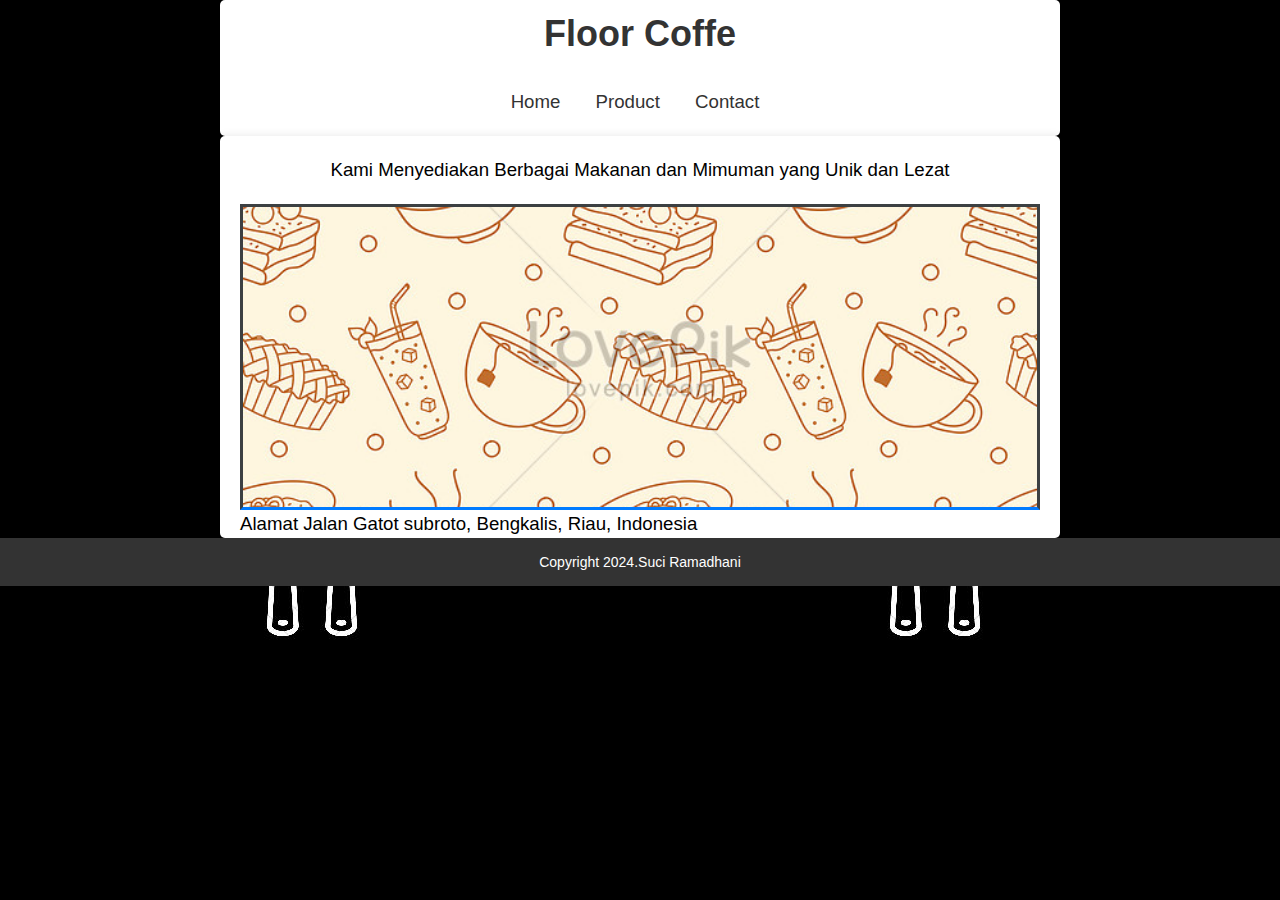
<file: index.html>
<!DOCTYPE html>
<html lang="en">
<head>
    <meta charset="UTF-8">
    <meta name="viewport" content="width=device-width, initial-scale=1.0">
    <title>Promosi</title>
    <link rel="stylesheet" href="./assets/style.css">
</head>
<body>
  <!-- <style>
    /* body {
      background-image: url(/image/gambarwallpaper.jpg);
    } */
  </style> -->
    <div class="container">   
        <header> 
            <!-- header web--> 
                <h1 class="judul"> Floor Coffe </h1> 
            <!-- navigasi web--> 
                <nav> 
                    <ul> 
                        <li><a href="index.html">Home</a></li> 
                        <li><a href="Product.html">Product</a></li> 
                        <li><a href="contact.html">Contact</a></li> 
                    </ul> 
                </nav> 
        </header> 
        </div> 
        <div class="container"> 
            <header> 
             <p> Kami Menyediakan Berbagai Makanan dan Mimuman yang Unik dan Lezat</p>
            </header> 
        <!-- banner web--> 
            <div class="hero"></div> 
            </form>
            <P> Alamat Jalan Gatot subroto, Bengkalis, Riau, Indonesia </P>
          </div>
        </table>
        <footer> 
          <p class="copy"> 
          Copyright 2024.Suci Ramadhani
          </p> 
        </footer> 
</body>
</html>
</file>
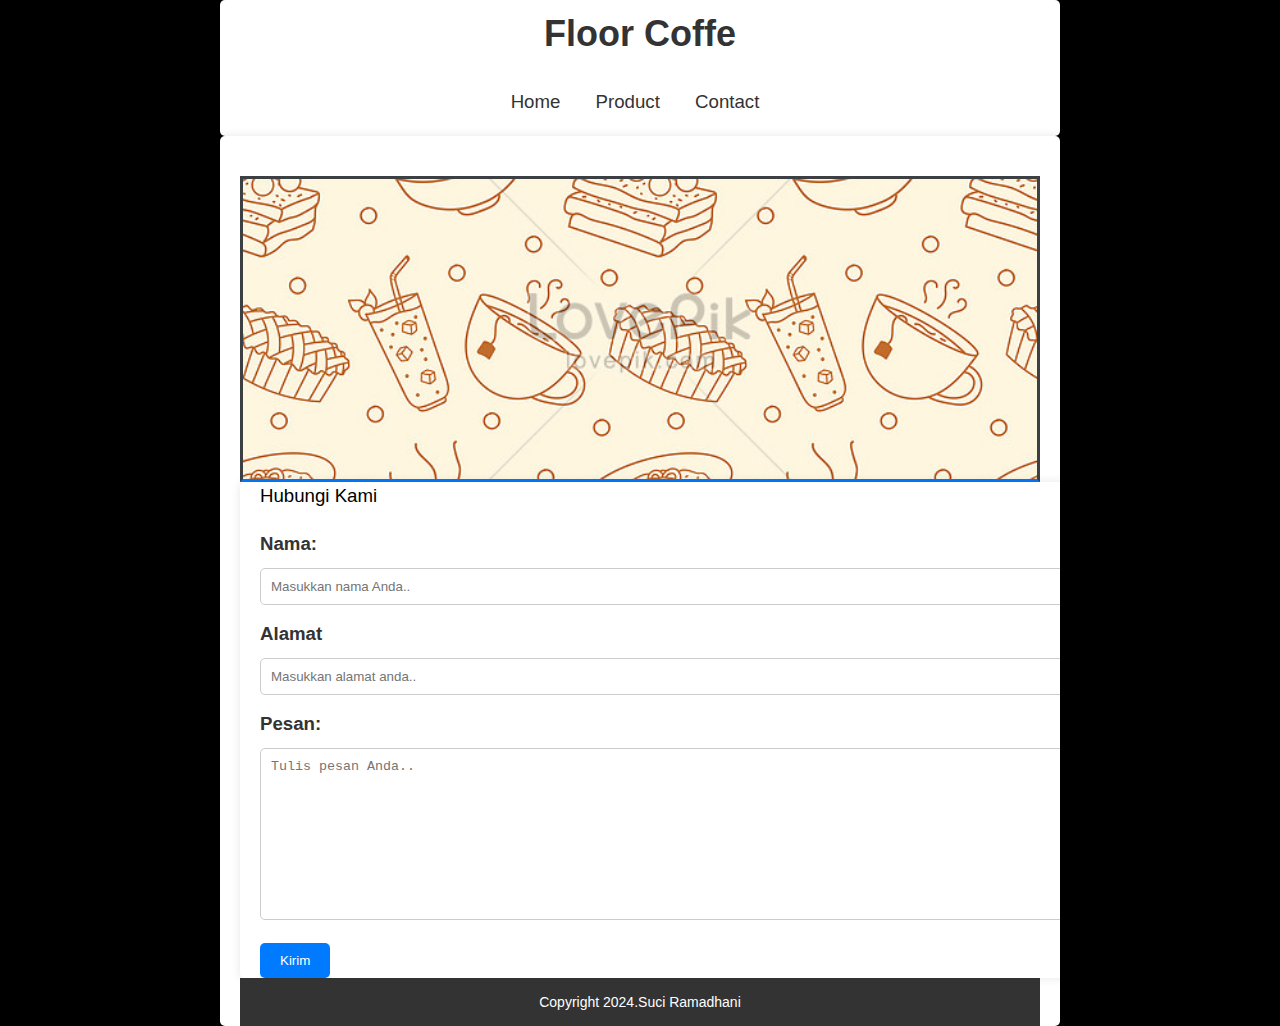
<file: contact.html>
<!DOCTYPE html>
<html lang="en">
<head>
    <meta charset="UTF-8">
    <meta name="viewport" content="width=device-width, initial-scale=1.0">
    <title>Document</title>
    <link rel="stylesheet" href="./assets/style.css">
</head>
<body>
    <div class="container"> 
        <header> 
            <!-- header web--> 
                <h1 class="judul"> Floor Coffe </h1>
            <!-- navigasi web--> 
                <nav> 
                    <ul> 
                        <li><a href="index.html">Home</a></li> 
                        <li><a href="Product.html">Product</a></li> 
                        <li><a href="contact.html">Contact</a></li> 
                    </ul> 
                </nav> 
        </header> 
        </div> 
        <div class="container"> 
            <header> 
            
            </header> 
        <!-- banner web--> 
            <div class="hero"></div> 
         
        <!-- content web--> 
        <div class="container">
            <h2>Hubungi Kami</h2>
            <form action="#" method="post">
              <label for="nama">Nama:</label>
              <input
                type="text"
                id="nama"
                name="nama"
                placeholder="Masukkan nama Anda.."
                required
              />
      
              <label for="Alamat">Alamat</label>
              <input
              type="text"
              id="alamat"
              name="alamat"
              placeholder="Masukkan alamat anda.."
              />
      
              <label for="pesan">Pesan:</label>
              <textarea
                id="pesan"
                name="pesan"
                placeholder="Tulis pesan Anda.."
                style="height: 150px"
                required
              ></textarea>
      
              <input type="submit" value="Kirim" />
            </form>
          </div>
        </table>
        <footer> 
          <p class="copy"> 
          Copyright 2024.Suci Ramadhani
          </p> 
          </footer> 
</body>
</html>
</file>
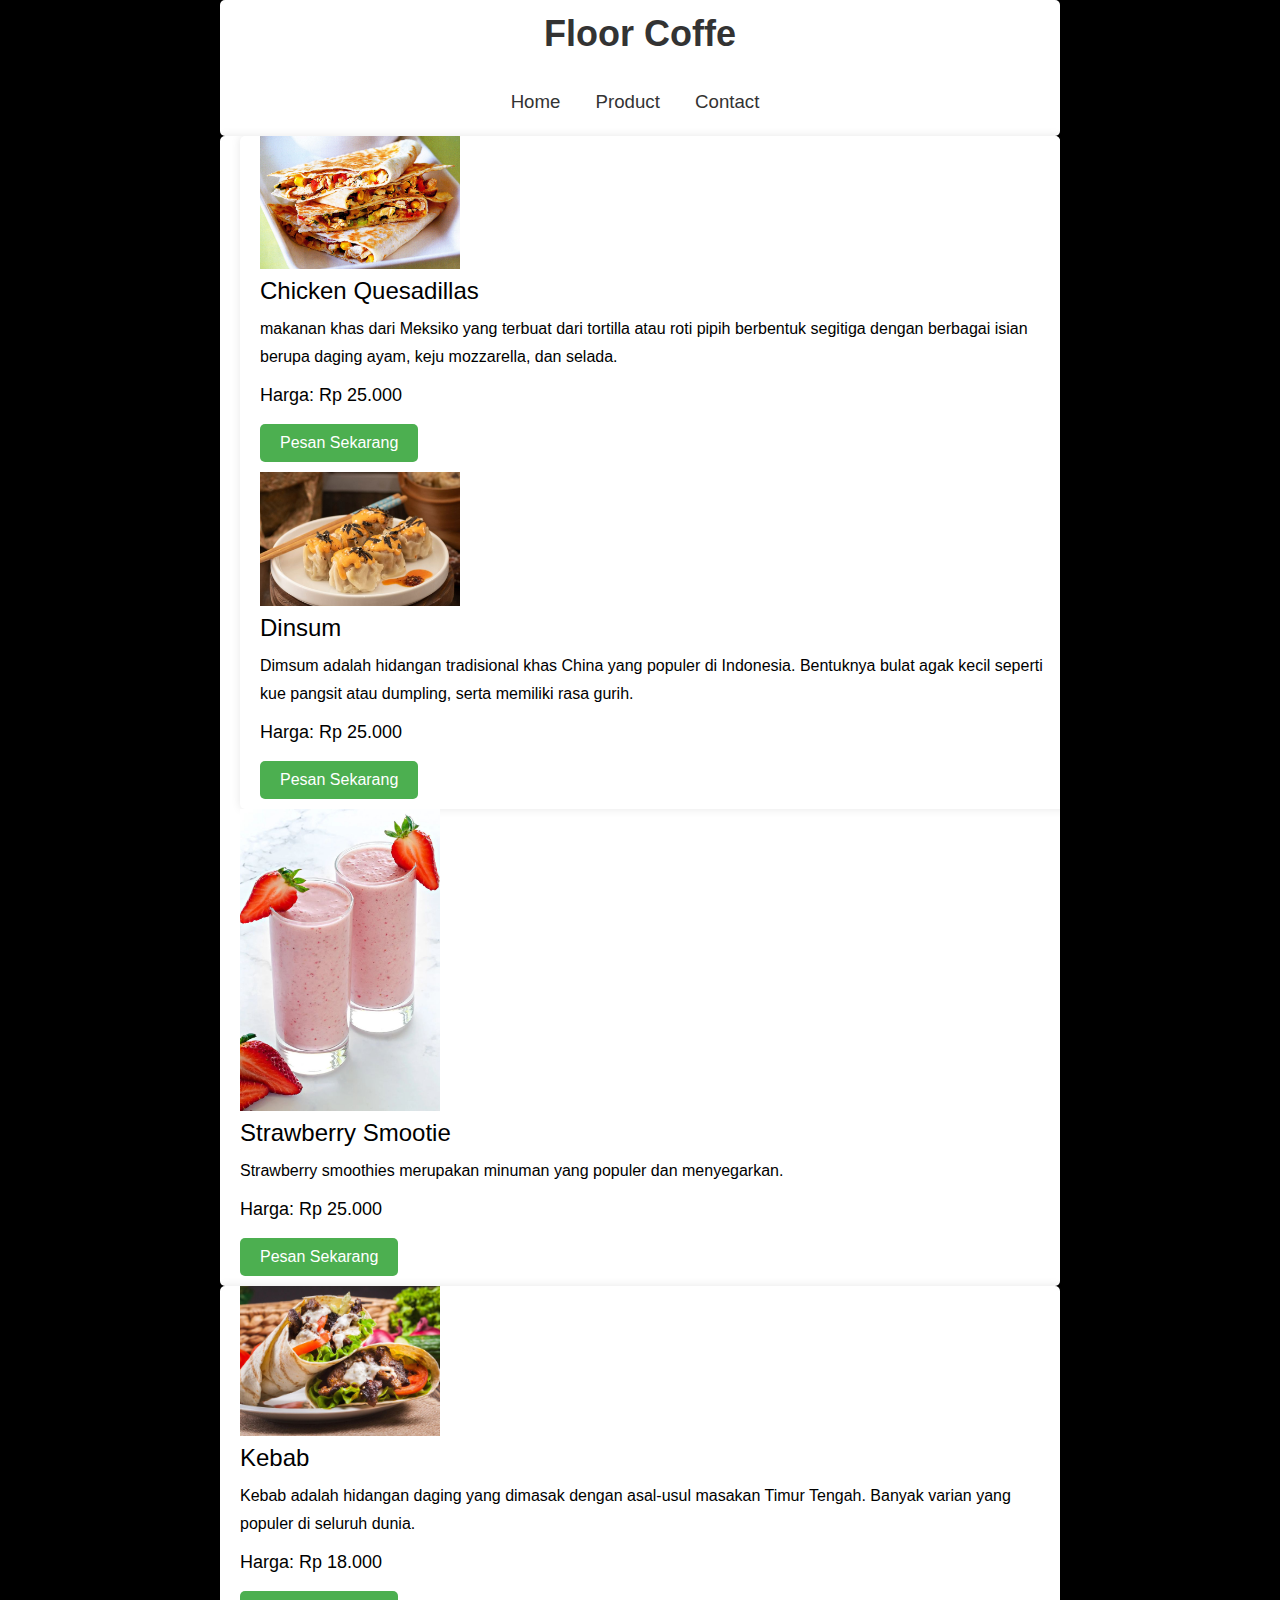
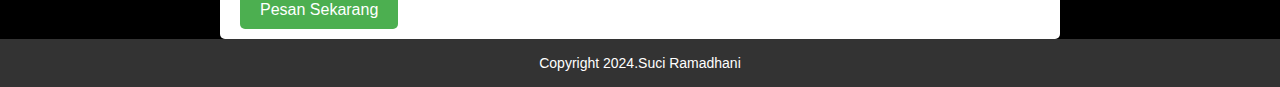
<file: Product.html>
<!DOCTYPE html>
<html lang="en">
  <head>
    <meta charset="UTF-8" />
    <meta name="viewport" content="width=device-width, initial-scale=1.0" />
    <title>Products</title>
    <link rel="stylesheet" href="./assets/style.css" />
 
  </head>
  <body>
    <div class="container">
      <header>
        <!-- header web-->
        <h1 class="judul">Floor Coffe</h1>
        <!-- navigasi web-->
        <nav>
          <ul>
            <li><a href="index.html">Home</a></li>
            <li><a href="Product.html">Product</a></li>
            <li><a href="contact.html">Contact</a></li>
          </ul>
        </nav>
      </header>
    </div>
    <div class="container">
      <div class="container">
        <div class="item">
          <!-- <style>
            body {
              background-image: url(/image/wallpaper2.jpg);
            }
            p {
              color: white;
            }
          </style> -->
          <img src="./assets/image/chicken-quesadillas.jpg" alt="Makanan" style="width: 200px; height: auto; margin-right: 20px" />
          <div class="item-info">
            <h2 style="font-size: 24px; margin: 0">Chicken Quesadillas </h2>
            <p class="description" style="font-size: 16px; margin: 10px 0">makanan khas dari Meksiko yang terbuat dari tortilla atau roti pipih berbentuk segitiga dengan berbagai isian berupa daging ayam, keju mozzarella, dan selada.</p>
            <p class="price" style="font-size: 18px; margin: 5px 0">Harga: Rp 25.000</p>
            <button
              class="buy-now-btn"
              style="background-color: #4caf50; border: none; color: white; padding: 10px 20px; text-align: center; text-decoration: none; display: inline-block; font-size: 16px; margin: 10px 0; cursor: pointer; border-radius: 5px"
              onclick="buyNow('Chicken Quesadillas', 25000)"
            >
              Pesan Sekarang
            </button>
          </div>
        </div>
  
        <div class="item">
          <style>
            p {
              color: white;
            }
          </style>
          <img src="./assets/image/Dinsum.jpg" alt="Makanan" style="width: 200px; height: auto; margin-right: 20px" />
          <div class="item-info">
            <h2 style="font-size: 24px; margin: 0">Dinsum </h2>
            <p class="description" style="font-size: 16px; margin: 10px 0">Dimsum adalah hidangan tradisional khas China yang populer di Indonesia. Bentuknya bulat agak kecil seperti kue pangsit atau dumpling, serta memiliki rasa gurih.</p>
            <p class="price" style="font-size: 18px; margin: 5px 0">Harga: Rp 25.000</p>
            <button
              class="buy-now-btn"
              style="background-color: #4caf50; border: none; color: white; padding: 10px 20px; text-align: center; text-decoration: none; display: inline-block; font-size: 16px; margin: 10px 0; cursor: pointer; border-radius: 5px"
              onclick="buyNow('Dinsum', 25000)"
            >
              Pesan Sekarang
            </button>
          </div>
        </div>
      </div>
  
      <div class="item">
          <img src="./assets/image/strawberry.jpg" alt="Minuman" style="width: 200px; height: auto; margin-right: 20px" />
          <div class="item-info">
            <h2 style="font-size: 24px; margin: 0">Strawberry Smootie </h2>
            <p class="description" style="font-size: 16px; margin: 10px 0">Strawberry smoothies merupakan minuman yang populer dan menyegarkan.</p>
            <p class="price" style="font-size: 18px; margin: 5px 0">Harga: Rp 25.000</p>
            <button
              class="buy-now-btn"
              style="background-color: #4caf50; border: none; color: white; padding: 10px 20px; text-align: center; text-decoration: none; display: inline-block; font-size: 16px; margin: 10px 0; cursor: pointer; border-radius: 5px"
              onclick="buyNow('Strawberry', 25000)"
            >
              Pesan Sekarang
            </button>
          </div>
        </div>
      </div>
  
      <div class="container">
          <style>
            p {
              color: black;
            }
            h2 {
              color: black;
            }
          </style>
          <img src="./assets/image/kebab.jpg" alt="Makanan" style="width: 200px; height: auto; margin-right: 20px" />
          <div class="item-info">
            <h2 style="font-size: 24px; margin: 0">Kebab </h2>
            <p class="description" style="font-size: 16px; margin: 10px 0">Kebab adalah hidangan daging yang dimasak dengan asal-usul masakan Timur Tengah. Banyak varian yang populer di seluruh dunia.</p>
            <p class="price" style="font-size: 18px; margin: 5px 0">Harga: Rp 18.000</p>
            <button
              class="buy-now-btn"
              style="background-color: #4caf50; border: none; color: white; padding: 10px 20px; text-align: center; text-decoration: none; display: inline-block; font-size: 16px; margin: 10px 0; cursor: pointer; border-radius: 5px"
              onclick="buyNow('Kebab', 25000)"
            >
              Pesan Sekarang
            </button>
          </div>
        </div>
      </div>
  
  
      <script>
        function buyNow(itemName, price) {
          alert("Anda telah memesan " + itemName + " dengan harga Rp " + price + ". Terima kasih! , Silahkan Contact Kami");
          // Lakukan tindakan pembelian di sini
        }
      </script>
      </table>
      <footer> 
        <p class="copy"> 
        Copyright 2024.Suci Ramadhani
        </p> 
        </footer> 
    </body>
  </html>
</file>
<file: assets/style.css>
html,
body,
div,
span,
applet,
object,
iframe,
h1,
h2,
h3,
h4,
h5,
h6,
p,
blockquote,
pre,
a,
abbr,
acronym,
address,
big,
cite,
code,
del,
dfn,
em,
img,
ins,
kbd,
q,
s,
samp,
small,
strike,
strong,
sub,
sup,
tt,
var,
b,
u,
i,
center,
dl,
dt,
dd,
ol,
ul,
li,
fieldset,
form,
label,
legend,
table,
caption,
tbody,
tfoot,
thead,
tr,
th,
td,
article,
aside,
canvas,
details,
embed,
figure,
figcaption,
footer,
header,
hgroup,
menu,
nav,
output,
ruby,
section,
summary,
time,
mark,
audio,
video {
  margin: 0;
  padding: 0;
  border: 0;
  font-size: 100%;
  font: inherit;
  vertical-align: baseline;
}
/* HTML5 display-role reset for older browsers */
article,
aside,
details,
figcaption,
figure,
footer,
header,
hgroup,
menu,
nav,
section {
  display: block;
}
body {
  line-height: 1;
}
ol,
ul {
  list-style: none;
}
blockquote,
q {
  quotes: none;
}
blockquote:before,
blockquote:after,
q:before,
q:after {
  content: "";
  content: none;
}
table {
  border-collapse: collapse;
  border-spacing: 0;
}
body {
  background-color: rgb(233, 158, 105);
  font: 14pt/28px arial, sans-serif;
}

.container {
  background-color: beige;
  margin: auto;
  width: 800px;
}
header {
  padding: 15px;
  padding-bottom: 5px;
}
.judul {
  font-size: 35px;
  font-weight: bold;
}
nav ul li {
  display: inline-block;
  margin-top: 20px;
  margin-right: 10px;
}
nav a {
  text-decoration: none;
  color: coral;
  padding: 5px;
}
nav a:hover {
  color: white;
  background-color: lightblue;
}

.hero {
  height: 600px;
  width: auto 200;
  background-image: url(./image/gambar12.jpg);
  background-size: cover;
  background-position: 0 -70px;
  border: 3px solid rgb(60, 64, 66);
}

.content {
  padding: 20px;
}
.content h2 {
  font-size: 28px;
  font-weight: bold;
}
.content .penulis {
  font-size: 10pt;
}
.content .penulis a {
  text-decoration: none;
  color: rgb(54, 43, 39);
}
.content p {
  margin-bottom: 20px;
  font-size: 12pt;
}
footer {
  background-color: darkslategrey;
  padding: 10px;
}
.copy {
  color: azure;
  text-align: center;
  font-size: 11pt;
}
table {
  width: 100%;
  border-collapse: collapse;
  margin-bottom: 20px;
}

th,
td {
  border: 1px solid #ccc;
  padding: 8px;
  text-align: left;
}

th {
  background-color: #f2f2f2;
}
body {
  margin: 0;
  padding: 0;
  font-family: Arial, sans-serif;
  background-color: #f2f2f2;
  background-image: url(./image/gambarwallpaper.jpg);
}

/* Container */
.container {
  margin: 0 auto;
  padding: 0 20px;
  max-width: 800px;
  background-color: #fff;
  box-shadow: 0 0 10px rgba(0, 0, 0, 0.1);
  border-radius: 5px;
  overflow: hidden;
}

/* Header */
header {
  padding: 20px 0;
  text-align: center;
}

.judul {
  font-size: 36px;
  color: #333;
}

nav ul {
  margin-top: 20px;
  text-align: center;
}

nav ul li {
  display: inline-block;
  margin-right: 10px;
}

nav a {
  text-decoration: none;
  color: #333;
  padding: 5px 10px;
  border-radius: 5px;
}

nav a:hover {
  background-color: #007bff;
  color: #fff;
}

/* Hero Section */
.hero {
  height: 300px;
  background-image: url(./image/gambar12.jpg);
  background-size: cover;
  background-position: center;
  border-bottom: 3px solid #007bff;
}

/* Content Section */
.content {
  padding: 20px;
}

.content h2 {
  font-size: 24px;
  color: #333;
  margin-bottom: 10px;
}

.content .penulis {
  font-size: 14px;
  color: #666;
  margin-bottom: 20px;
}

.content .penulis a {
  color: #007bff;
}

.content p {
  font-size: 16px;
  color: #333;
  line-height: 1.6;
}

/* Footer */
footer {
  background-color: #333;
  padding: 10px 0;
  text-align: center;
}

.copy {
  color: #fff;
  font-size: 14px;
}

/* Form */
.container form {
  margin-top: 20px;
}

.container form label {
  display: block;
  margin-bottom: 10px;
  font-weight: bold;
  color: #333;
}

.container form input[type="text"],
.container form textarea {
  width: 100%;
  padding: 10px;
  margin-bottom: 15px;
  border: 1px solid #ccc;
  border-radius: 5px;
}

.container form input[type="submit"] {
  padding: 10px 20px;
  background-color: #007bff;
  color: #fff;
  border: none;
  border-radius: 5px;
  cursor: pointer;
}

.container form input[type="submit"]:hover {
  background-color: #0056b3;
}
/* Table Style */
table {
  width: 100%;
  border-collapse: collapse;
  margin-bottom: 20px;
}

th,
td {
  border: 1px solid #ccc;
  padding: 8px;
  text-align: left;
}

th {
  background-color: #f2f2f2;
}
</file>
